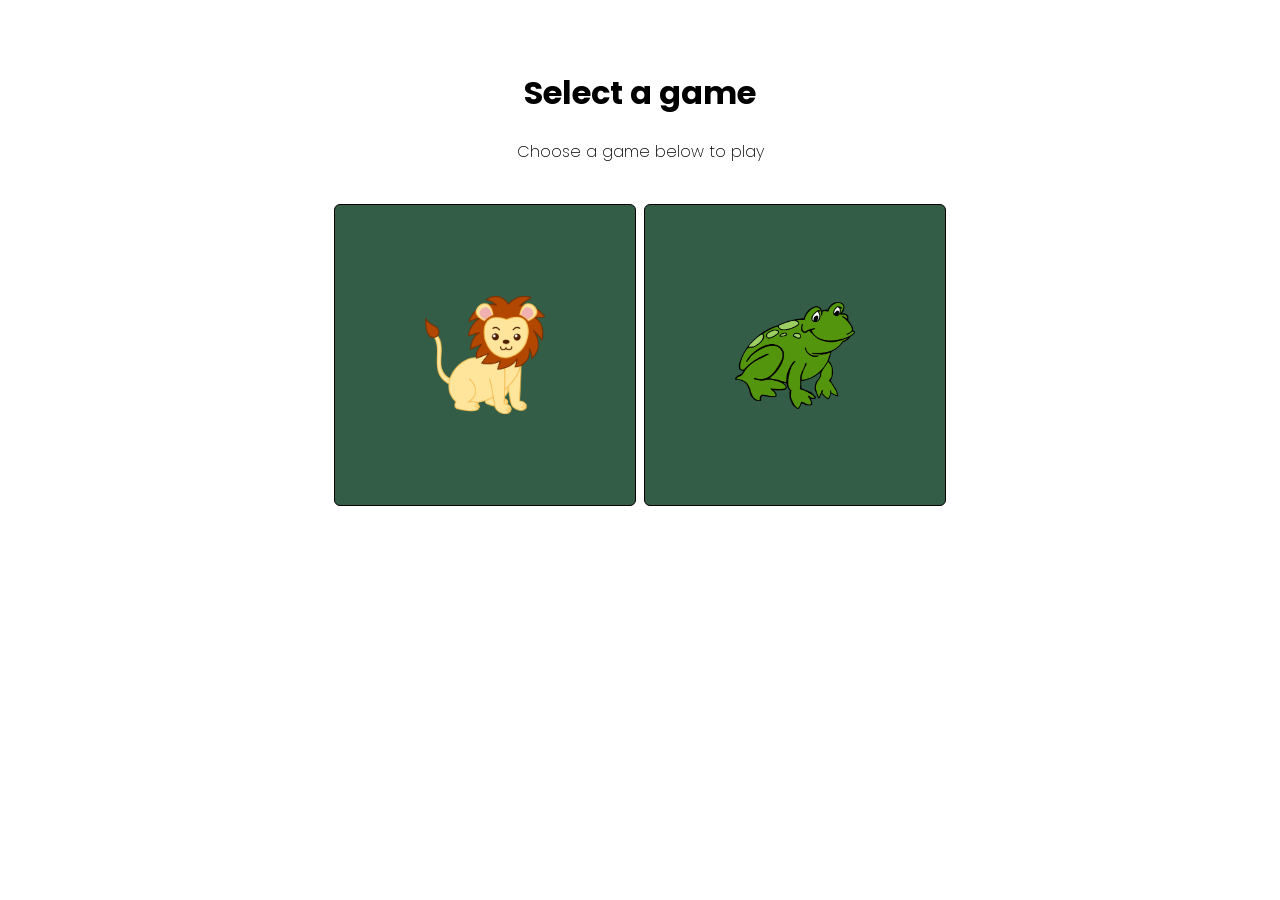
<file: index.html>
<html>
    <head>
        <meta charset="utf-8">
        <meta name="viewport" content="width=device-width,initial-scale=1.0">

        <title>Career Day</title>

        <link rel="icon" type="image/x-icon" href="./images/card-front.png">
        <link rel="stylesheet" type="text/css" href="./styles.css" />
        <link rel="preconnect" href="https://fonts.googleapis.com">
        <link rel="preconnect" href="https://fonts.gstatic.com" crossorigin>
        <link href="https://fonts.googleapis.com/css2?family=Poppins:ital,wght@0,100;0,200;0,300;0,400;0,500;0,600;0,700;0,800;0,900;1,100;1,200;1,300;1,400;1,500;1,600;1,700;1,800;1,900&display=swap" rel="stylesheet">
    </head>

    <body>
        <div id="app">
            <div id="container">
                <div id="header">
                    <h1>Select a game</h1>
                    <p>Choose a game below to play</p>
                </div>

                <div id="games">
                    <a id="match-game" class="game" href="./match" />
                    </a>

                    <a id="word-game" class="game" href="./words" />
                </div>
            </div>
        </div>
    </body>
</html>
</file>
<file: styles.css>
body {
    padding: 0;
    margin: 0;

    font-family: "Poppins", sans-serif;
    font-weight: 200;
    font-style: normal;
}

h1 {
    font-weight: 700;
}

#app {
    min-height: 100vh;
    min-width: 100vw;

    display: flex;
    justify-content: center;
}

#container {
    align-items: center;
    justify-content: center;

    padding: 24px;
    width: 100%;
}

#header {
    text-align: center;
    padding: 24px;
}

#games {
    display: flex;
    place-content: center;
    gap: 8px;

    .game {
        display: flex;
        flex: 0 0 300px;

        border: 1px solid black;
        border-radius: 6px;

        min-height: 300px;

        background-color: #335d46;
        background-position: center;
        background-repeat: no-repeat;
        background-size: 40%;

        .content {
            flex: 1;
        }
    }

    #match-game {
        background-image: url('images/lion.png');
    }

    #word-game {
        background-image: url('images/frog.png');
    }
}

#cards {
    display: grid;

    justify-content: center;

    grid-gap: 8px;
    grid-template-columns: repeat(3, 1fr);
}

#image-container {
    display: flex;
    place-content: center;
    margin-bottom: 64px;
}

#image {
  height: 120px;
}

#word-tiles {
    display: flex;
    place-content: center;
    gap: 8px;
}

#letter-tiles {
    display: flex;
    place-content: center;

    margin-top: 64px;
    gap: 8px;

    flex-wrap: wrap;
}

.card {
    display: flex;

    cursor: pointer;

    aspect-ratio: 1;
    perspective: 1000px;

    &.flipped .content {
        transform: rotateY(180deg);
    }

    .content {
        flex: 1;

        transition: transform 0.8s;
        transform-style: preserve-3d;

        box-shadow: 0px 6px 6px 0px rgb(0, 0, 0, 0.2);

        .front, .back {
            position: absolute;
            width: 100%;
            height: 100%;

            border: 1px solid black;
            border-radius: 6px;

            backface-visibility: hidden;

            background-color: #335d46;
            background-position: center;
            background-repeat: no-repeat;
            background-size: 40%;
        }

        .front {
            background-image: url('images/card-front.png');
        }

        .back {
            transform: rotateY(180deg);
        }
    }

    &.frog .back {
        background-image: url('images/frog.png');
    }

    &.lion .back {
        background-image: url('images/lion.png');
    }

    &.cat .back {
        background-image: url('images/cat.png');
    }

    &.mouse .back {
        background-image: url('images/mouse.png');
    }

    &.hippo .back {
        background-image: url('images/hippo.png');
    }

    &.dog .back {
        background-image: url('images/dog.png');
    }
}

.tile {
  display: flex;
  flex: 0 0 116px;

  cursor: pointer;

  aspect-ratio: 2/3;
  perspective: 1000px;

  &.flipped .content {
    transform: rotateY(180deg);
  }

  .content {
    flex: 1;

    display: flex;

    transition: transform 0.8s;
    transform-style: preserve-3d;

    .front, .back {
      position: absolute;
      width: 100%;
      height: 100%;

      border: 1px solid black;
      border-radius: 6px;

      backface-visibility: hidden;
    }

    .front {
    }

    .back {
      flex: 1;

      align-content: center;
      text-align: center;
      background-color: #335d46;

      color: white;
      font-size: 82px;

      transform: rotateY(180deg);
    }
  }
}

@media screen and (min-width: 768px) {
    #cards {
        grid-gap: 16px;
    }
}

@media screen and (min-width: 992px) {
    #container {
        max-width: 1200px;
    }

    #cards {
        grid-gap: 24px;
        grid-template-columns: repeat(4, 1fr);
    }
}
</file>
